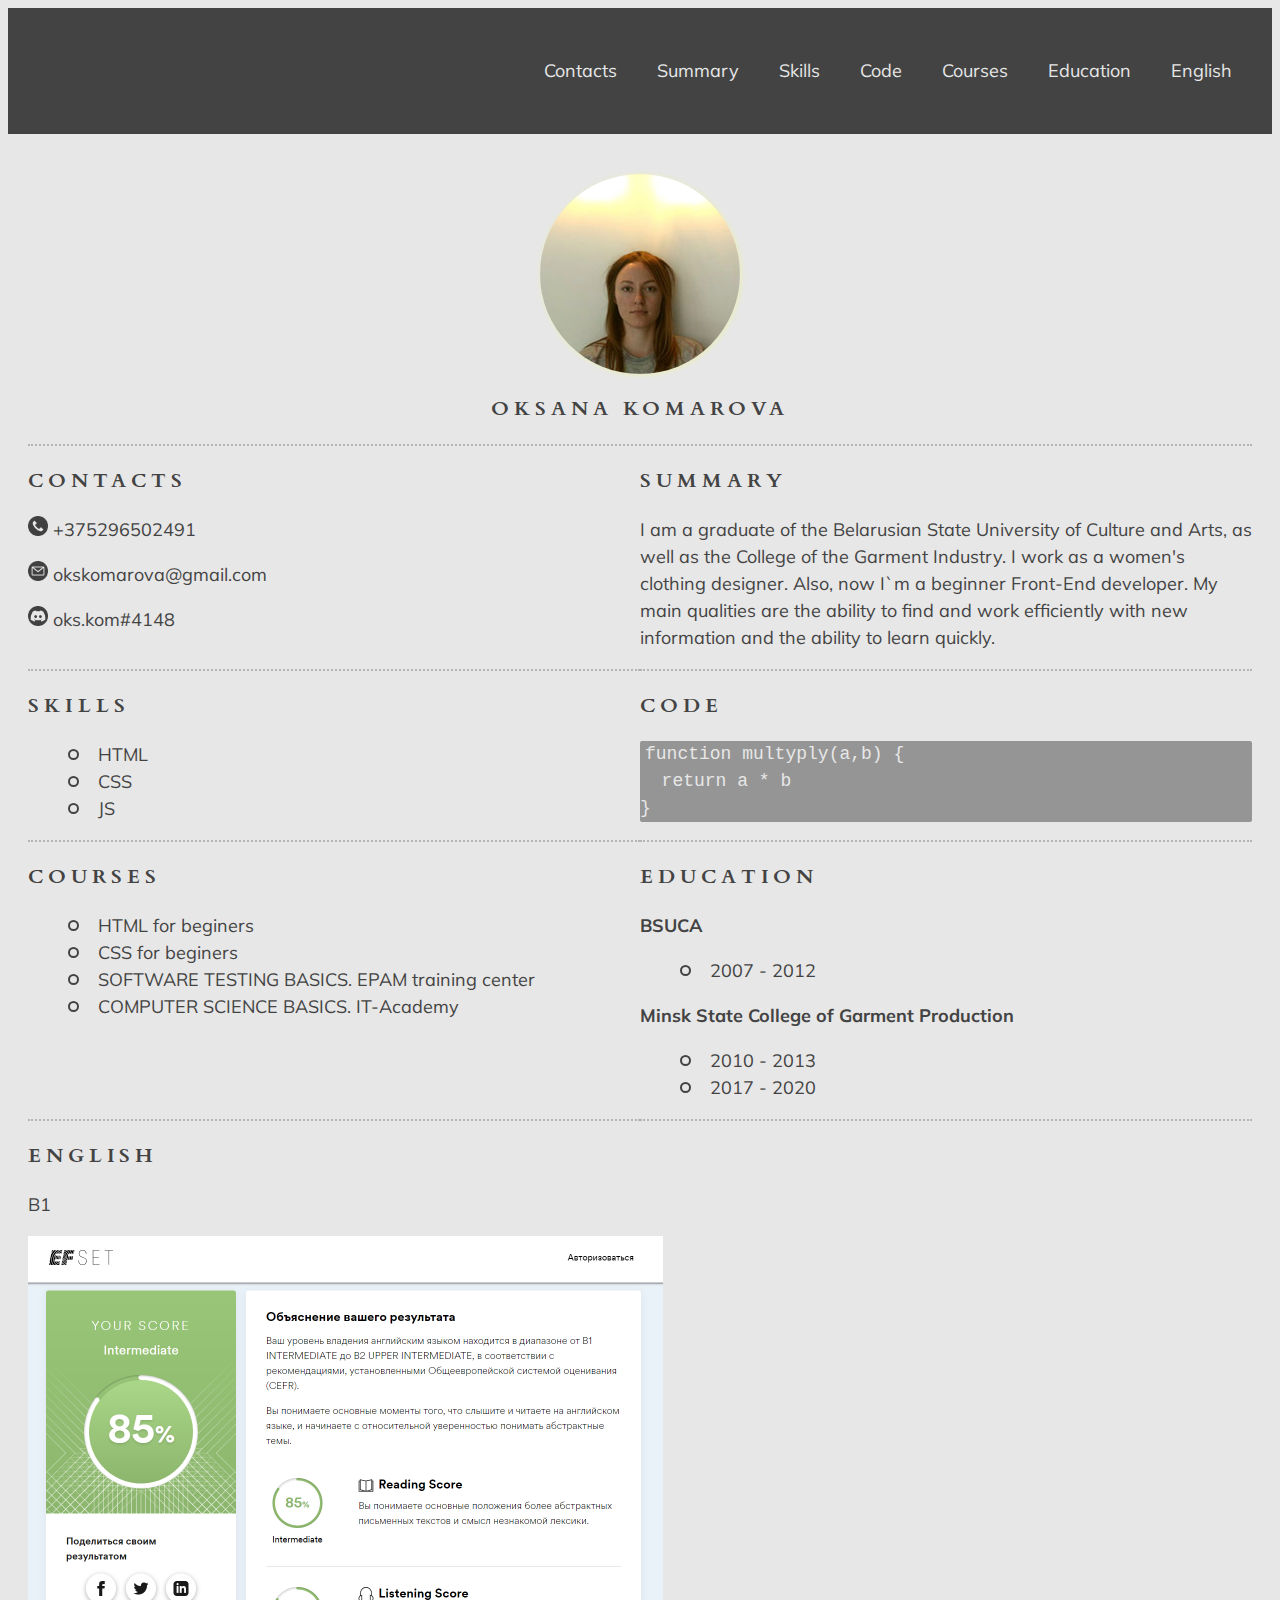
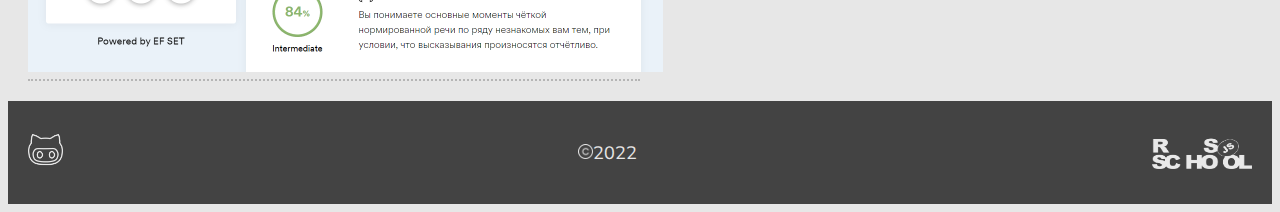
<file: index.html>
<!DOCTYPE HTML>
<html lang="en">

    <head>
        <meta charset="UTF-8">
        <meta name="viewport" content="width=device-width, initial-scale=1.0">
        <link rel="stylesheet" href="./style.css">
        <link rel="icon" href="./img/favicon.ico">
        <link rel="preconnect" href="https://fonts.googleapis.com">
        <link rel="preconnect" href="https://fonts.gstatic.com" crossorigin>
        <link href="https://fonts.googleapis.com/css2?family=Cardo:wght@700&family=Mulish:wght@200&display=swap" rel="stylesheet">

    <title>CV#3</title>
    </head>

    <body>

        <header class="header">
            <div class="container">
            <nav class="nav">
                <ul class="nav-list">
                <li class="nav-item"><a href="#contacts" class="nav-link">Contacts</a></li>
                <li class="nav-item"><a href="#summary" class="nav-link">Summary</a></li>
                <li class="nav-item"><a href="#skills" class="nav-link">Skills</a></li>
                <li class="nav-item"><a href="#code" class="nav-link">Code</a></li>
                <li class="nav-item"><a href="#courses" class="nav-link">Courses</a></li>
                <li class="nav-item"><a href="#education" class="nav-link">Education</a></li>
                <li class="nav-item"><a href="#english" class="nav-link">English</a></li>
                </ul>
            </nav>
            </div>
             </header>

        <main class="main">
            <div class="main-container">
                <section class="section" id="profile">
                    <img class="photo" src="img/Oksana.png" alt="Oksana Komarova">
                    <h1 class="section-title">Oksana Komarova</h1>
                </section>

                <section class="section" id="contacts">
                    <h2 class="section-title">Contacts</h2>
                    <p><img src="img/phone-call.png" alt="Phone" width="20" height="20"><a class="contacts-link" href="tel:+375296502491"> +375296502491</a></p>
                    <p><img src="img/email.png" alt="Mail" width="20" height="20"><a class="contacts-link" href="mailto:okskomarova@gmail.com"> okskomarova@gmail.com</a></p>
                    <p><img src="img/discord.png" alt="Discord" width="20" height="20"> oks.kom#4148</p>
                </section>

                <section class="section" id="summary">
                    <h2 class="section-title">Summary</h2>
                <p>I am a graduate of the Belarusian State University of Culture and Arts, as well as the College of the Garment Industry. I work as a women's clothing designer. Also, now I`m a beginner Front-End developer. My main qualities are the ability to find and work efficiently with new information and the ability to learn quickly.</p>
                </section>

                <section class="section" id="skills">
                    <h2 class="section-title">Skills</h2>
                        <ul>
                            <li class="section-item">HTML</li>
                            <li class="section-item">CSS</li>
                            <li class="section-item">JS</li>
                        </ul>
                </section>

                <section class="section" id="code">
                    <h2 class="section-title">Code</h2>
                    <pre class="code"><code>function multyply(a,b) {
  return a * b
}</code></pre>
                </section>

                <section class="section" id="courses">
                    <h2 class="section-title">Courses</h2>
                    <ul>
                        <li class="section-item"><a class="contacts-link" href="https://ru.code-basics.com/languages/html" target="_blank">HTML for beginers</a></li>
                        <li class="section-item"><a class="contacts-link" href="https://ru.code-basics.com/languages/css" target="_blank">CSS for beginers</a></li>
                        <li class="section-item">SOFTWARE TESTING BASICS. EPAM training center</li>
                        <li class="section-item">COMPUTER SCIENCE BASICS. IT-Academy</li>
                    </ul>
                </section>

                <section class="section" id="education">
                    <h2 class="section-title">Education</h2>
                    <p><strong>BSUCA</strong></p>
                    <ul>
                        <li class="section-item">2007 - 2012</li>
                    </ul>
                    <p><strong>Minsk State College of Garment Production</strong></p>
                    <ul>
                        <li class="section-item">2010 - 2013</li>
                        <li class="section-item">2017 - 2020</li>
                    </ul>

                </section>

                <section class="section" id="english">
                    <h2 class="section-title">English</h2>
                    <p>B1</p>
                    <img src="img/Intermediate.png" alt="English level" width="635" height="436">

                </section>

            </div>
                 </main>

        <footer class="footer">
                <div>
                <a href="https://github.com/oks-kom" target="_blank"><img src="img/github.png" alt="github" width="35" height="35"></a>
                </div>
                <div>
                    <p><img src="img/copyright.png" alt="copyright" width="15" height="15">2022</p>
                </div>
                <div><a href="https://rs.school/js/" target="_blank"><img src="img/rs_school_js.png" alt="rs-school" width="100" height="40"></a>
                </div>
        </footer>
    </body>
</html>
</file>
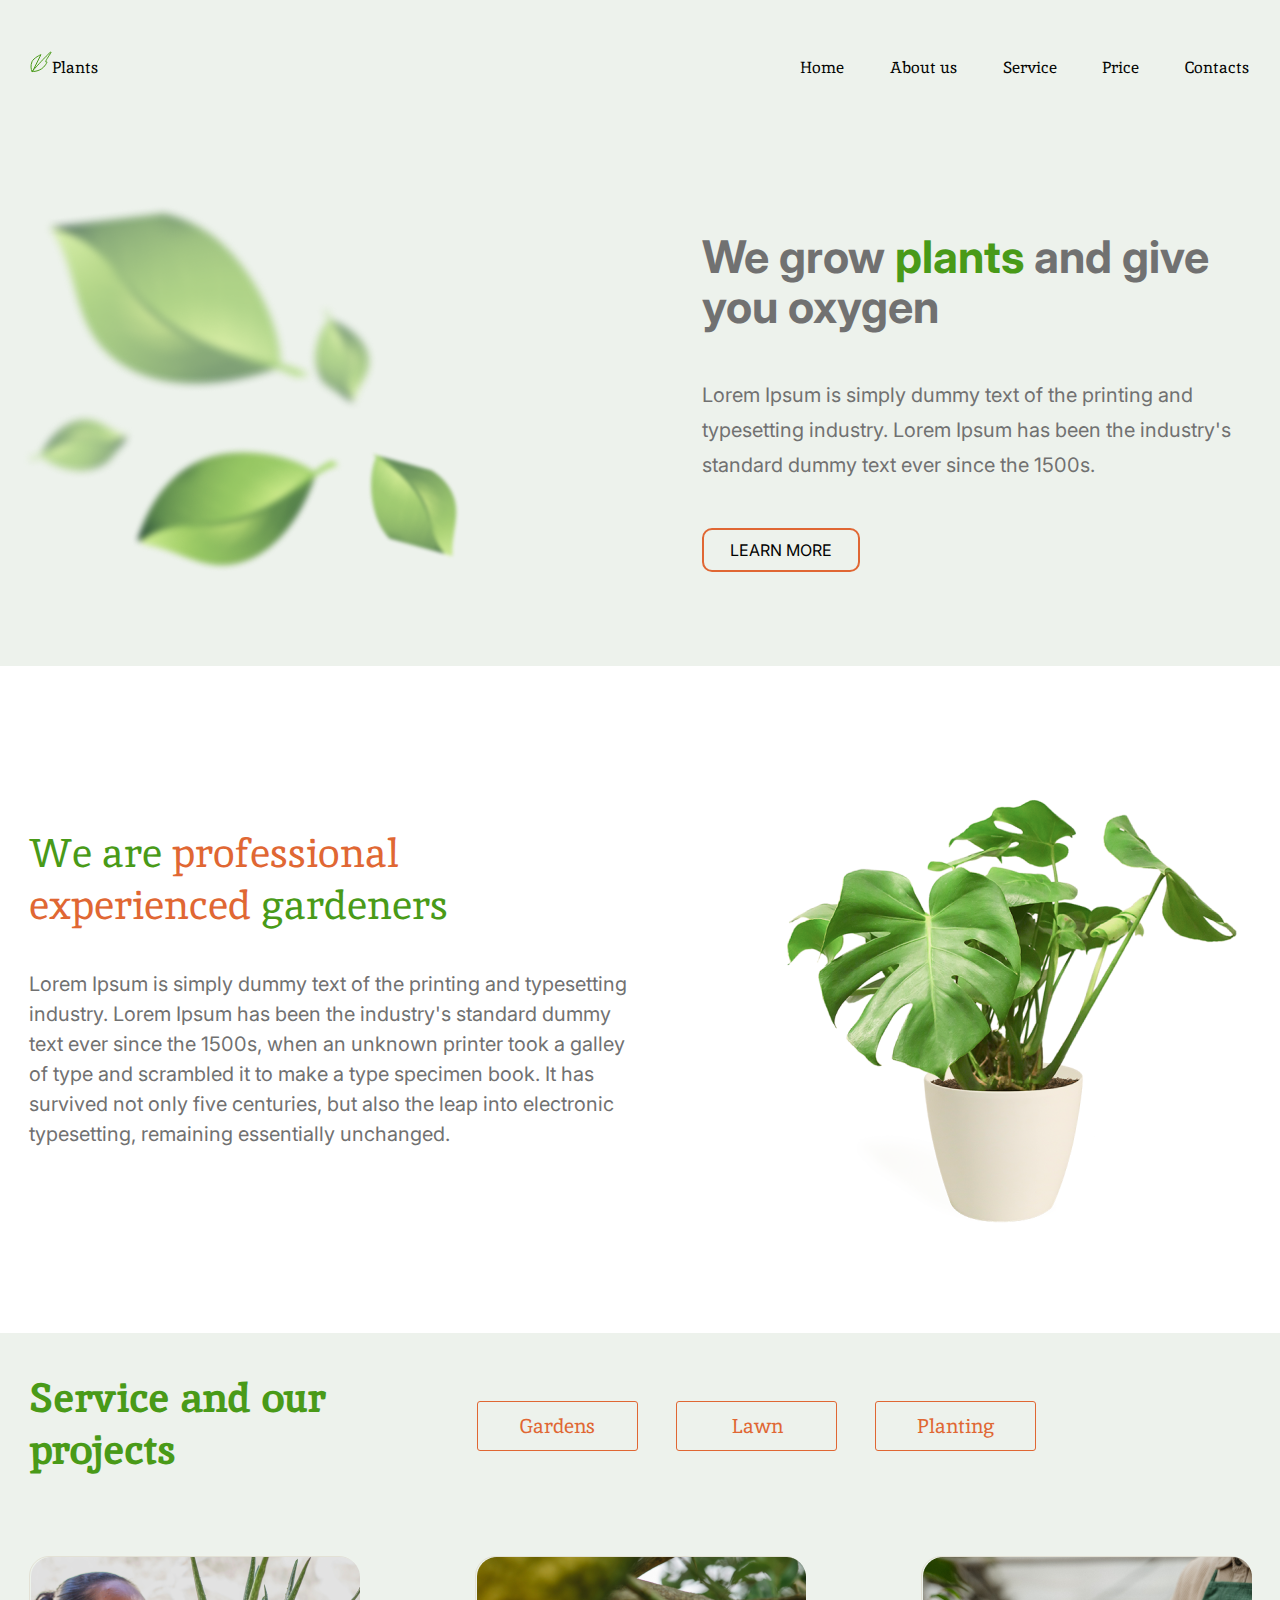
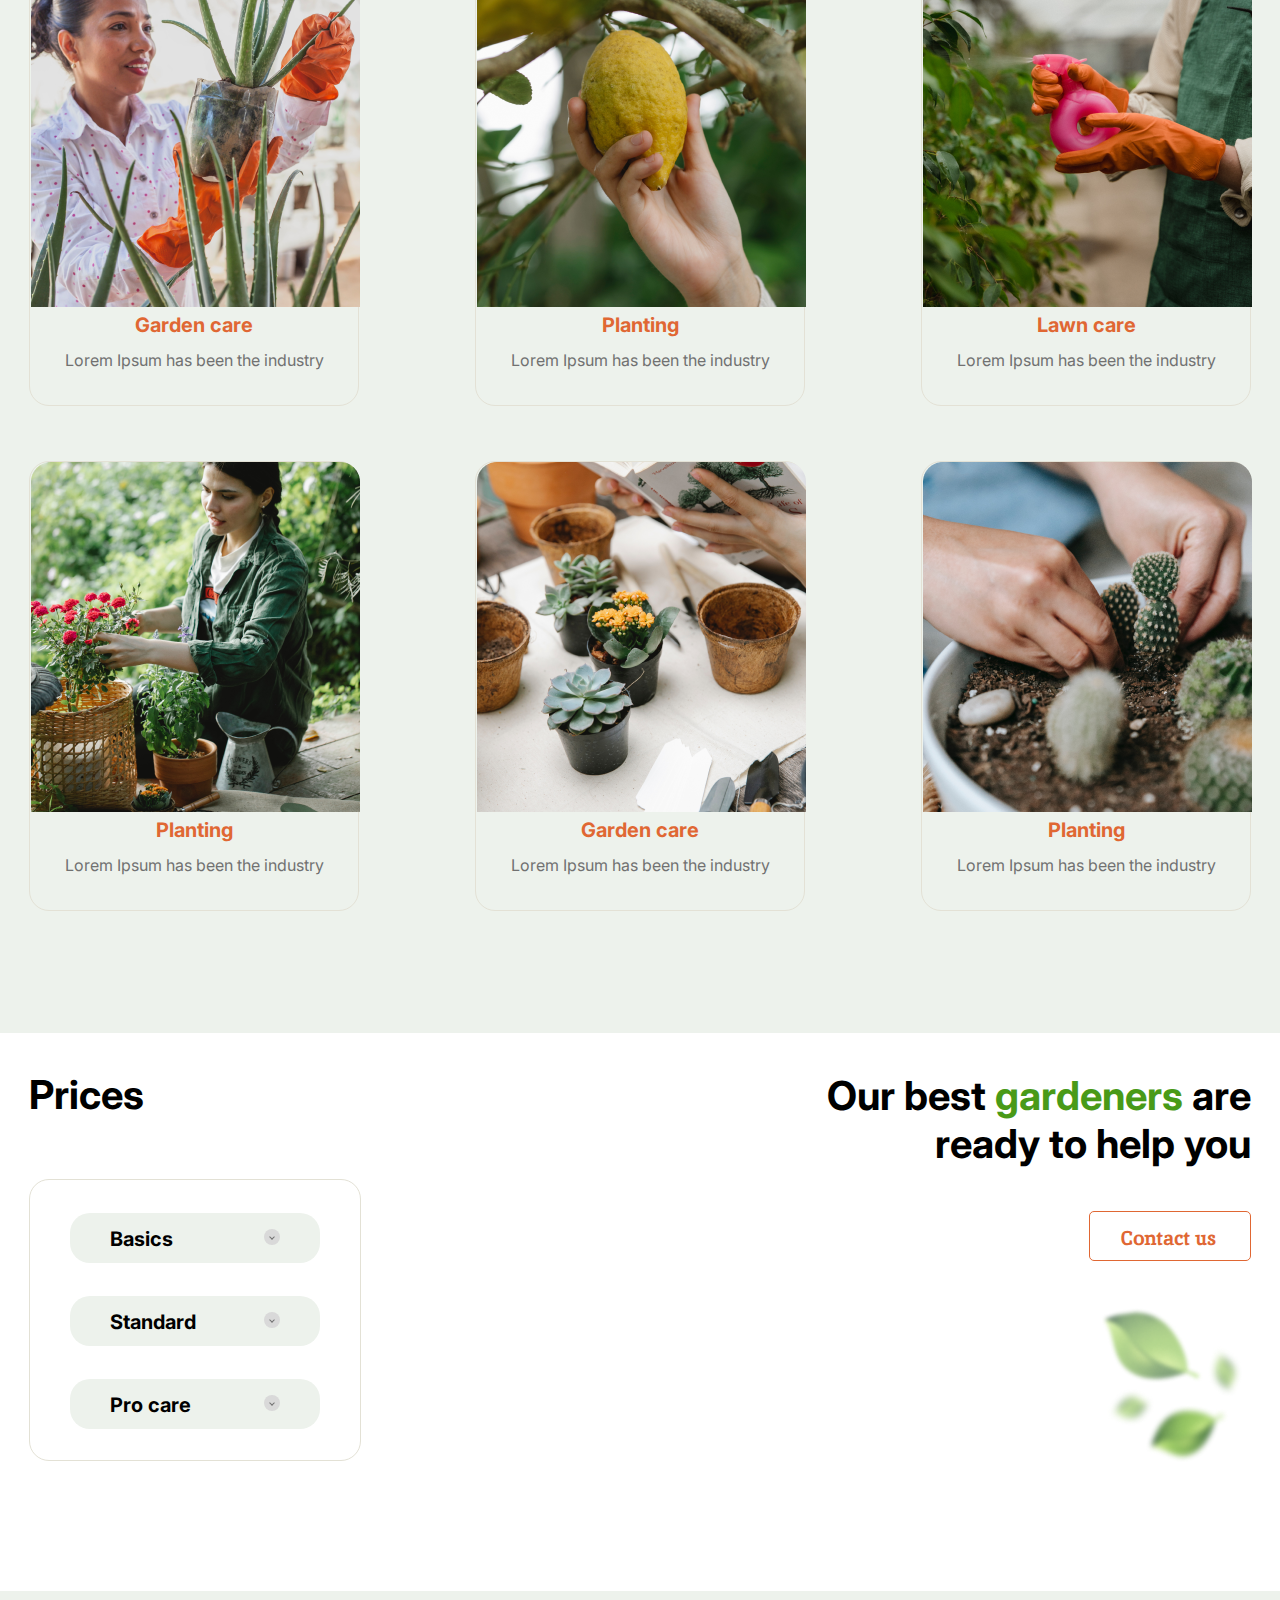
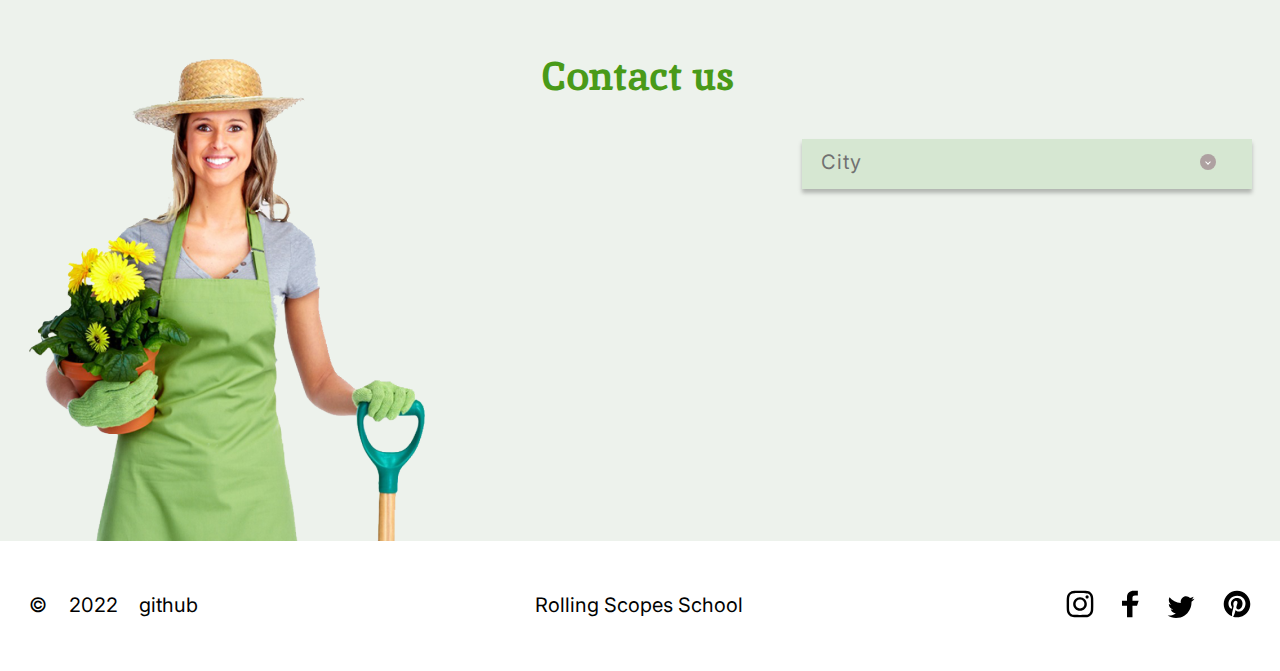
<file: plants/index.html>
<!DOCTYPE html>
<html lang=zxx>
<head>
    <meta charset="utf-8">
    <meta name="viewport" content="width=device-width">
    <link rel="stylesheet" href="./Styles.css">
    <link rel="icon" href="./img/svg/favicon.svg">
    <link rel="preconnect" href="https://fonts.googleapis.com">
    <link rel="preconnect" href="https://fonts.gstatic.com" crossorigin>
    <link href="https://fonts.googleapis.com/css2?family=Inika&family=Inter:wght@400;700&family=Roboto&display=swap" rel="stylesheet">
    <title>Plants</title>
</head>

<body>
<!--   HEADER -->
    <header class="header">
       <div class="container">
         <div class="header-inner">
          <div class="logo-inner">
            <div class="logo-plants"><img src="img/svg/logo_vectorLogo.svg" alt="logo-plants"></div>
              <div class="logo-text">Plants</div>
          </div>
            <nav class="nav" id="nav">
            <ul class="nav-list">
                          <li><a class="nav-link" href="#home">Home</a></li>
                          <li><a class="nav-link" href="#about">About us</a></li>
                          <li><a class="nav-link" href="#service">Service</a></li>
                          <li><a class="nav-link" href="#prise">Price</a></li>
                          <li><a class="nav-link" href="#contacts">Contacts</a></li>
                        </ul>
            </nav>
        </div>
       </div>
    </header>

    <!--   MAIN -->
    <main>
        <!-- WELCOME -->
        <section class="welcome" id="home">
           <div class="container">
           <div class="welcome-inner">
               <div class="plants-images">
                <img src="./img/leafs.png" alt="leafs">
               </div>
                <div class="welcome-text">
                    <h1 class="welcome-header">We grow <span class="colortext3">plants</span> and give you oxygen</h1>
                    <p class="welcome-p">Lorem Ipsum is simply dummy text of the printing and typesetting industry. Lorem Ipsum has been the industry's standard dummy text ever since the 1500s.</p>

                <button class="learn-button">LEARN MORE</button>
               </div>
           </div>
           </div>
        </section>

        <!-- ABOUT -->
        <section class="about" id="about">
            <div class="container">
                <div class="about-inner">
                    <div class="about-text">
                        <h2 class="about-header">We are <span class = "colortext">professional experienced</span> gardeners</h2>
                        <p class="about-p">Lorem Ipsum is simply dummy text of the printing and typesetting industry. Lorem Ipsum has been the industry's standard dummy text ever since the 1500s, when an unknown printer took a galley of type and scrambled it to make a type specimen book. It has survived not only five centuries, but also the leap into electronic typesetting, remaining essentially unchanged.</p>
                    </div>
                    <div class="about-images">
                            <img src="./img/houseplant1.png" alt="houseplant">
                           </div>
                </div>
            </div>
        </section>

        <!-- SERVICE -->
        <section class="service" id="service">
            <div class="container">
                <div class="service-inner">
                        <div class="service-header">
                            <h2 class="colortext1">Service and our projects</h2>
                        </div>
                        <div class="service-nav">
                                <button class="service-button">Gardens</button>
                                <button class="service-button">Lawn</button>
                                <button class="service-button">Planting</button>
                        </div>
                </div>

                        <div class="serviceS">
                            <figure class="figure">
                                <img src="./img/first.png" alt="first">
                                <figcaption class="figcaption">
                                    <h3 class="h3">Garden care</h3>
                                    <p>Lorem Ipsum has been the industry</p>
                                </figcaption>
                            </figure>

                            <figure class="figure">
                                <img src="./img/first2.png" alt="second">
                                <figcaption>
                                    <h3 class="h3">Planting</h3>
                                    <p>Lorem Ipsum has been the industry</p>
                                </figcaption>
                            </figure>

                            <figure class="figure">
                                <img src="./img/first3.png" alt="third">
                                <figcaption>
                                    <h3 class="h3">Lawn care</h3>
                                    <p>Lorem Ipsum has been the industry</p>
                                </figcaption>
                            </figure>

                            <figure class="figure">
                                <img src="./img/first4.png" alt="fourth">
                                <figcaption>
                                    <h3 class="h3">Planting</h3>
                                    <p>Lorem Ipsum has been the industry</p>
                                </figcaption>
                            </figure>

                            <figure class="figure">
                                <img src="./img/first5.png" alt="fifth">
                                <figcaption>
                                    <h3 class="h3">Garden care</h3>
                                    <p>Lorem Ipsum has been the industry</p>
                                </figcaption>
                            </figure>

                            <figure class="figure">
                                <img src="./img/first6.png" alt="sixth">
                                <figcaption>
                                    <h3 class="h3">Planting</h3>
                                    <p>Lorem Ipsum has been the industry</p>
                                </figcaption>
                            </figure>
                        </div>
             </div>
        </section>

                <!-- PRICES -->
                <section class="prices" id="price">
                    <div class="container">
                        <div class="prices-wrapper">
                            <div class="price-block">
                                <h2 class="prices-header">Prices</h2>
                                <div class="accordion">
                                    <button class="accordion-button">Basics
                                        <span class="circle">
                                        </span>                                        
                                    </button>
                                    <div class="panel">
                                        <p>Lorem ipsum...</p>
                                    </div>
                                    <button class="accordion-button">Standard
                                        <span class="circle">
                                        </span>
                                    </button>
                                    <div class="panel">
                                        <p>Lorem ipsum...</p>
                                    </div>
                                    <button class="accordion-button">Pro care
                                        <span class="circle">
                                        </span>
                                    </button>
                                    <div class="panel">
                                        <p>Lorem ipsum...</p>
                                    </div>
                                </div>
                            </div>
                            <div class="contacts-block">
                                <p class="prices-header2">Our best <span class="colortext2">gardeners</span> are ready to help you</p>
                                <button class="contact-button">Contact us</button>
                                <figure class="figure1">
                                    <img src="./img/leafs1.png" alt="leafs1" width="152" height="180">
                                </figure>
                            </div>
                        </div>
                    </div>
                </section>
                <!-- CONTACTS -->
                <section class="contacts" id="contacts">
                    <div class="container">
                        <div class="contacts-inner">
                            <div class="contacts-image">
                                <figure class="woman1">
                                    <img src="./img/contact_woman1.png" alt="woman1" width="400" height="497">
                                </figure>
                            </div>
                            <div class="contacts-info">
                                <div><h2 class="contacts-header">Contact us</h2></div>
                                <div>
                                    <button class="accordion-button2">City
                                    <div class="circle2"></div>
                                </button>
                                </div>
                            </div>
                        </div>
                    </div>
                </section>
    </main>
    <!-- FOOTER -->
    <footer>
        <div class="container">
            <div class="footer-inner">
                <div class="footer-data">
                    <div><span>&#169;</span></div>
                    <p>2022</p>
                    <a href="https://github.com/rolling-scopes-school/tasks/tree/master/stage0" target="_blank"><p>github</p></a>
                </div>
                <div class="RS">
                    <a href="https://rs.school/js-stage0/" target="_blank"><p>Rolling Scopes School</p></a>
                </div>
                    <ul class="social-list">
                        <li><a class="nav-link" href="https://www.instagram.com/rsschool_news/" target="_blank">
                            <img src="./img/svg/insta.svg" alt="instagram"></a></li>
                        <li><a class="nav-link" href="https://www.facebook.com/RollingScopesSchool" target="_blank"><img src="./img/svg/facebook.svg" alt="fb"></a></li>
                        <li><a class="nav-link" href="https://www.twitter.com/" target="_blank"><img src="./img/svg/twitter.svg" alt="twitter"></a></li>
                        <li><a class="nav-link" href="https://www.pinterest.com/" target="_blank"><img src="./img/svg/pin.svg" alt="pinterest"></a></li>
                    </ul>
            </div>
        </div>
    </footer>
    <script src="./index.js"></script>
</body>
</html>
</file>
<file: style.css>
* {
    box-sizing: border-box;
  }

html {
  scroll-behavior: smooth;
}

body {
    min-height: 100vh;
    padding: 0;
    display: flex;
    flex-direction: column;
    justify-content: space-between;
    background: #E7E7E7;
    font-family: 'Mulish', sans-serif;
    font-size: 18px;
    color: #434343;
    line-height: 1.5;
}

.header {
    padding: 20px;
    background: #434343;
    color: #E7E7E7;
}

.main {
    padding: 20px;
}

.footer {
    display: flex;
    justify-content: space-between;
    align-items: center;
    padding: 20px;
    background: #434343;
    color: #E7E7E7;
}

.container {
    max-width: 1440px;
    margin: 0 auto;
}

.main-container {
     display: flex;
     flex-wrap: wrap;
}

.photo {
    margin: 20px auto;
    display: block;
    max-width: 100%;
    height: auto;
    border-radius: 50%;
    box-shadow: 1px 1px 4px 1px #eaedc2;
}


.nav-list {
    list-style: none;
    display: flex;
    float: right;
}

.nav-link {
    padding: 0 20px;
    line-height: 50px;
    color: #E7E7E7;
    font-size: 18px;
    text-decoration: none;
    transition: color 0.5s;
}

.nav-link:hover {
    transition: .3s;
    color: #f0ff3e;
    opacity: 1;
}

.section {
  width: 50%;
  border-bottom: 2px dotted rgba(67, 67, 67, 0.3);
}

@media (max-width: 768px) {
  .section {
    width: 100%;
  }
}

.section-title {
    margin: 20px auto;
    font-family: 'Cardo', serif;
    font-size: 20px;
    font-weight: 700px;
    text-transform: uppercase;
    letter-spacing: 5px;
}

.contacts-link {
    color: #434343;
    text-decoration: none;
}

.contacts-link:hover {
    transition: .3s;
    color: #FC4AFE;
}

li {
    list-style-type: none;
}

#profile {
    width: 100%;
    margin: 0 auto;
    text-align: center;
}

.code {
    background: rgba(67, 67, 67, 0.5);
    color: #E7E7E7;
    border-radius: 2px;
    text-indent: 5px;
}


.section-item {
  position: relative;
  padding-left: 30px;
}

.section-item::before {
  content: "";
  position: absolute;
  top: 8px;
  left: 0px;
  width: 7px;
  height: 7px;
  border: 2px solid #434343;
  border-radius: 50%;
}
</file>
<file: plants/Styles.css>
*,
::before,
::after {
    box-sizing: border-box;
}

html {
    scroll-behavior: smooth;
}

body {
    position: relative;
    width: 100%;
    max-width: 1440px;
    height: 100vh;
    background: #FFFFFF;
    font-family: 'Inter', sans-serif;
    font-weight: 400;
    font-size: 16px;
    color: #717171;
    margin: 0 auto;
}

li {
    list-style-type: none;
}

a {
    text-decoration: none;
    color: #010201;
}

a:after {
    background-color: #E06733;
    color: #E06733;
    display: block;
    content: "";
    height: 2px;
    width: 0%;
    transition: width .3s ease-in-out;
    transform: scale(130%, 130%);
}

a:hover:after {
    width: 100%;
}

.nav-link:hover {
    color: #E06733;
    transform: scale(130%, 130%);
    transition: .3s;
}

h3, p {
    margin: 0;
}


/*Container*/
.container {
    max-width: 1222px;
    margin: 0 auto;
}

/*Header*/
.header {
    width: 100%;
    height: 134px;
    font-family: 'Inika', serif;
    background: #EDF2EC;
}

.header-inner {
    display: flex;
    justify-content: space-between;
    height: 50px;
    padding-top: 41px;
    padding-left: 4px;
    align-items: baseline;
}

.logo-inner {
    display: inline-flex;
    width: 79.17px;
    height: 21.04px;
    color: #010201;
    align-items: flex-end;
    margin-left: -3px;
}

/* .logo-plants {
    width: 20px;
    height: 20px;
} */


.logo-text {
    font-family: Inika;
font-size: 16px;
font-weight: 400;
line-height: 21px;
letter-spacing: 0em;
text-align: left;

}

.nav-list {
    width: 452px;
    display: flex;
    flex-direction: row;
    justify-content: space-between;
    padding-left: 3px;
    margin-right: 2px;
}

.nav-link {
    display: inline-block;
}

/* WELCOME */

.welcome {
    height: 532px;
    background-color: #EDF2EC;
}

.welcome-inner {
    height: 407.36px;
    display: flex;
    justify-content: space-between;
}

.welcome-text {
    height: 340px;
    width: 549px;
    display: flex;
    flex-direction: column;
    justify-content: space-between;
    margin-top: 98px;
    font-size: 1.25em;
    line-height: 35px;
    font-family: 'Inter';
}

.colortext3 {
    color: #499A18;
}

.welcome-p {
    font-family: Inter;
    font-size: 20px;
    font-weight: 400;
    line-height: 35px;
    letter-spacing: 0em;
    text-align: left;
}

.welcome-header {
    font-size: 2.81rem;
    margin: 0;
    line-height: 50px;
}

.learn-button {
    width: 158px;
    height: 44px;
    border: #E06733 solid 2px;
    border-radius: 10px;
    background-color: #EDF2EC;
    color: #010201;
    text-align: center;
    line-height: 20px;
    font-size: 1rem;
    font-family: 'Inter';
}

.learn-button:hover,
.contact-button:hover {
    background-color: #E06733;
    color: #ffffff;
    cursor: pointer;
    transform: scale(1.1) rotateX(360deg);
}

.plants-images {
    width: 448.8px;
    height: 407.36px;
    padding-top: 55px;
    margin-left: -9px;
}

/* ABOUT */

.about {
    height: 666px;
    background-color: #ffffff;
}

.about-inner {
    height: 479px;
    width: 100%;
    display: flex;
    justify-content: space-between;
    margin-top: 93px;
}

.about-text {
    height: 350px;
    width: 605px;
    margin-top: 25px;
    font-family: Inter;
    font-size: 20px;
    font-weight: 400;
    line-height: 30px;
    letter-spacing: 0em;
    text-align: left;
}

.colortext {
    color: #E06733;
}

.about-header {
    height: 102px;
    width: 463px;
    color: #499A18;
    font-family: Inika;
    font-size: 40px;
    font-weight: 400;
    line-height: 52px;
    letter-spacing: 0em;
    text-align: left;
    margin-bottom: 40px;
    margin-top: 43px;
}

.about-images {
    width: 464px;
    height: 479px;
}

/* SERVICE */
.service {
    height: 1300px;
    background-color: #EDF2EC;
    margin-top: -143px;
}

.service-inner {
    width: 1007px;
    height: 94px;
    display: flex;
    justify-content: space-between;
    margin-top: 51px;
}

.service-content {
    width: 1007px;
    height: 94px;
}

.colortext1 {
    color: #499A18;
}

.service-header {
    font-family: 'Inika', serif;
    font-size: 27px;
    font-weight: 400;
    line-height: 52px;
    letter-spacing: 0em;
    text-align: left;
    height: 94px;
    width: 306px;
    margin-top: 5px;
}

.service-nav {
    width: 559px;
    height: 50px;
    display: flex;
    padding: 0;
    justify-content: space-between;
    margin-top: 68px;
}


.service-button {
    width: 161px;
    height: 50px;
    border: 1px solid #E06733;
    border-radius: 3px;
    background: #EDF2EC;
    color: #E06733;
    font-family: Inika;
    font-size: 20px;
    font-weight: 400;
    line-height: 26px;
    letter-spacing: 0em;
}

.serviceS {
    display: flex;
    height: 955px;
    width: 100%;
    flex-wrap: wrap;
    justify-content: space-between;
    margin-top: 129px;
    align-content: space-between;
}

.figure {
    width: 330px;
    height: 450px;
    margin: 0;
    border: 1px solid #E3E1D5;
    border-radius: 20px;
    font-family: Inter;
    font-size: 16px;
    font-weight: 400;
    line-height: 20px;
    letter-spacing: 0em;
    text-align: center;
}

.figcaption {
    height: 100px;

}

.h3 {
    color: #E06733;
    margin-top: 4px;
    font-family: Inter;
    font-size: 20px;
    font-weight: 700;
    line-height: 20px;
    letter-spacing: 0em;
    margin-bottom: 15px;
}

/* PRICES */
.prices {
    height: 560px;
}

.prices-wrapper {
    height: 405px;
    width: 100%;
    display: flex;
    justify-content: space-between;
}

.price-block {
    width: 332px;
    height: 428.01px;
    display: flex;
    flex-direction: column;
    justify-content: space-between;
    padding-top: 5px;
}

.contacts-block {
    width: 452px;
    height: 442px;
    margin-top: 39px;
    display: flex;
    flex-direction: column;
    justify-content: space-between;
    align-items: flex-end;
}

.prices-header {
    font-family: Inter;
    font-size: 40px;
    font-weight: 700;
    line-height: 48px;
    letter-spacing: 0em;
    text-align: left;
    color: #000000;
}

.prices-header2 {
    font-family: Inter;
    font-size: 40px;
    font-weight: 700;
    line-height: 48px;
    letter-spacing: 0em;
    text-align: right;
    color: #000000;
    margin-bottom: 3px;
}

.colortext2 {
    color: #499A18;
}

/* ACCORDION */

.accordion {
    height: 282.01px;
    width: 332px;
    border-radius: 20px;
    border: 1px solid #E3E1D5;
    display: flex;
    flex-direction: column;
    align-items: center;
    justify-content: space-around;
    padding-top: 17px;
    padding-bottom: 15px;
}

.accordion-button {
    height: 50px;
    width: 250px;
    border-radius: 20px;
    background: #EDF2EC;
    border: none;
    font-family: Inter;
    font-size: 20px;
    font-weight: 700;
    line-height: 20px;
    letter-spacing: 0em;
    text-align: left;
    padding: 16px 40px;
    display: flex;
    justify-content: space-between;
}

.arrow-btn {
    width: 16px;
    height: 16px;
    background: #D9D9D9;
    border-radius: 8px;
}

.circle {
    position: relative;
    width: 16px;
    height: 16px;
    background-color: #D9D9D9;
    border-radius: 50%;
}

.circle:hover {
    background-color: #717171;
}

.circle::before {
    content: '';
    width: 4px;
    height: 4px;
    position: absolute;
    border-top: 0.5px solid #717171;
    border-left: 0.5px solid #717171;
    transform: rotate(225deg);
    top: 6px;
    left: 6.3px;
}

.circle:hover::before {
    border-color: #D9D9D9;
}


  .panel {
    padding: 0 18px;
    background-color: white;
    display: none;
    overflow: hidden;
    cursor: pointer;
}

.contact-button {
    height: 50px;
    width: 162px;
    border-radius: 5px;
    border: 1px solid #E06733;
    background-color: transparent;
    color: #E06733;
    font-family: Inika;
    font-size: 20px;
    font-weight: 700;
    line-height: 26px;
    letter-spacing: 0em;
    text-align: center;
    padding: 5px 4px 0 0;
}

.figure1 {
    margin: 0px 0px 30px 0px;
}

/* CONTACTS */
.contacts {
    height: 550px;
    width: 100%;
    background-color: #EDF2EC;
    margin-top: -2px;
}

.contacts-inner {
    display: flex;
    justify-content: space-between;
}

.contacts-image {
    width: 400px;
    height: 497px;
    margin-top: 53px;
}

.woman1 {
    margin: 0;
}

.contacts-info {
    margin-top: 26px;
    width: 709px;
}

.contacts-header {
    font-family: Inika;
    font-size: 40px;
    font-weight: 700;
    line-height: 52px;
    letter-spacing: 0em;
    text-align: left;
    color: #499A18;
}

.accordion-button2 {
    width: 450px;
    height: 50px;
    background: #D6E7D2;
    box-shadow: 0px 4px 4px rgba(0, 0, 0, 0.25);
    border-radius: 0px;
    border-color: transparent;
    color: #717171;
    font-family: Inter;
    font-size: 20px;
    font-weight: 400;
    line-height: 40px;
    letter-spacing: 0.05em;
    text-align: left;
    position: relative;
    left: 260px;
    top: 4px;
    padding-left: 17px;
}

.circle2 {
    position: relative;
    width: 16px;
    height: 16px;
    background-color: #AEA1A1;
    border-radius: 50%;
    right: -379px;
    bottom: 28px;
}

.circle2:hover { 
    background-color: #FFFFFF;
}

.circle2::before {
    content: '';
    width: 4px;
    height: 4px;
    position: absolute;
    border-top: 0.5px solid #FFFFFF;
    border-left: 0.5px solid #FFFFFF;
    transform: rotate(225deg);
    top: 6px;
    left: 6.3px;
}

.circle2:hover::before {
    border-color: #AEA1A1;
}

/* FOOTER */

.footer-inner {
    font-family: Inter;
    font-size: 20px;
    font-weight: 400;
    line-height: 50px;
    letter-spacing: 0em;
    text-align: left;
    height: 130px;
    display: flex;
    justify-content: space-between;
    padding-top: 39px;
    color: #000000;
}

.footer-data {
    height: 50px;
    width: 182px;
    display: flex;
    justify-content: space-between;
    padding-right: 13px;
}

.RS {
    width: 211px;
    height: 50px;
    margin-left: 6px;
}

.social-list {
    width: 188px;
    height: 50px;
    display: flex;
    margin: 0;
    justify-content: space-between;
    padding: 6px 0px 0px 3px;
}
</file>
